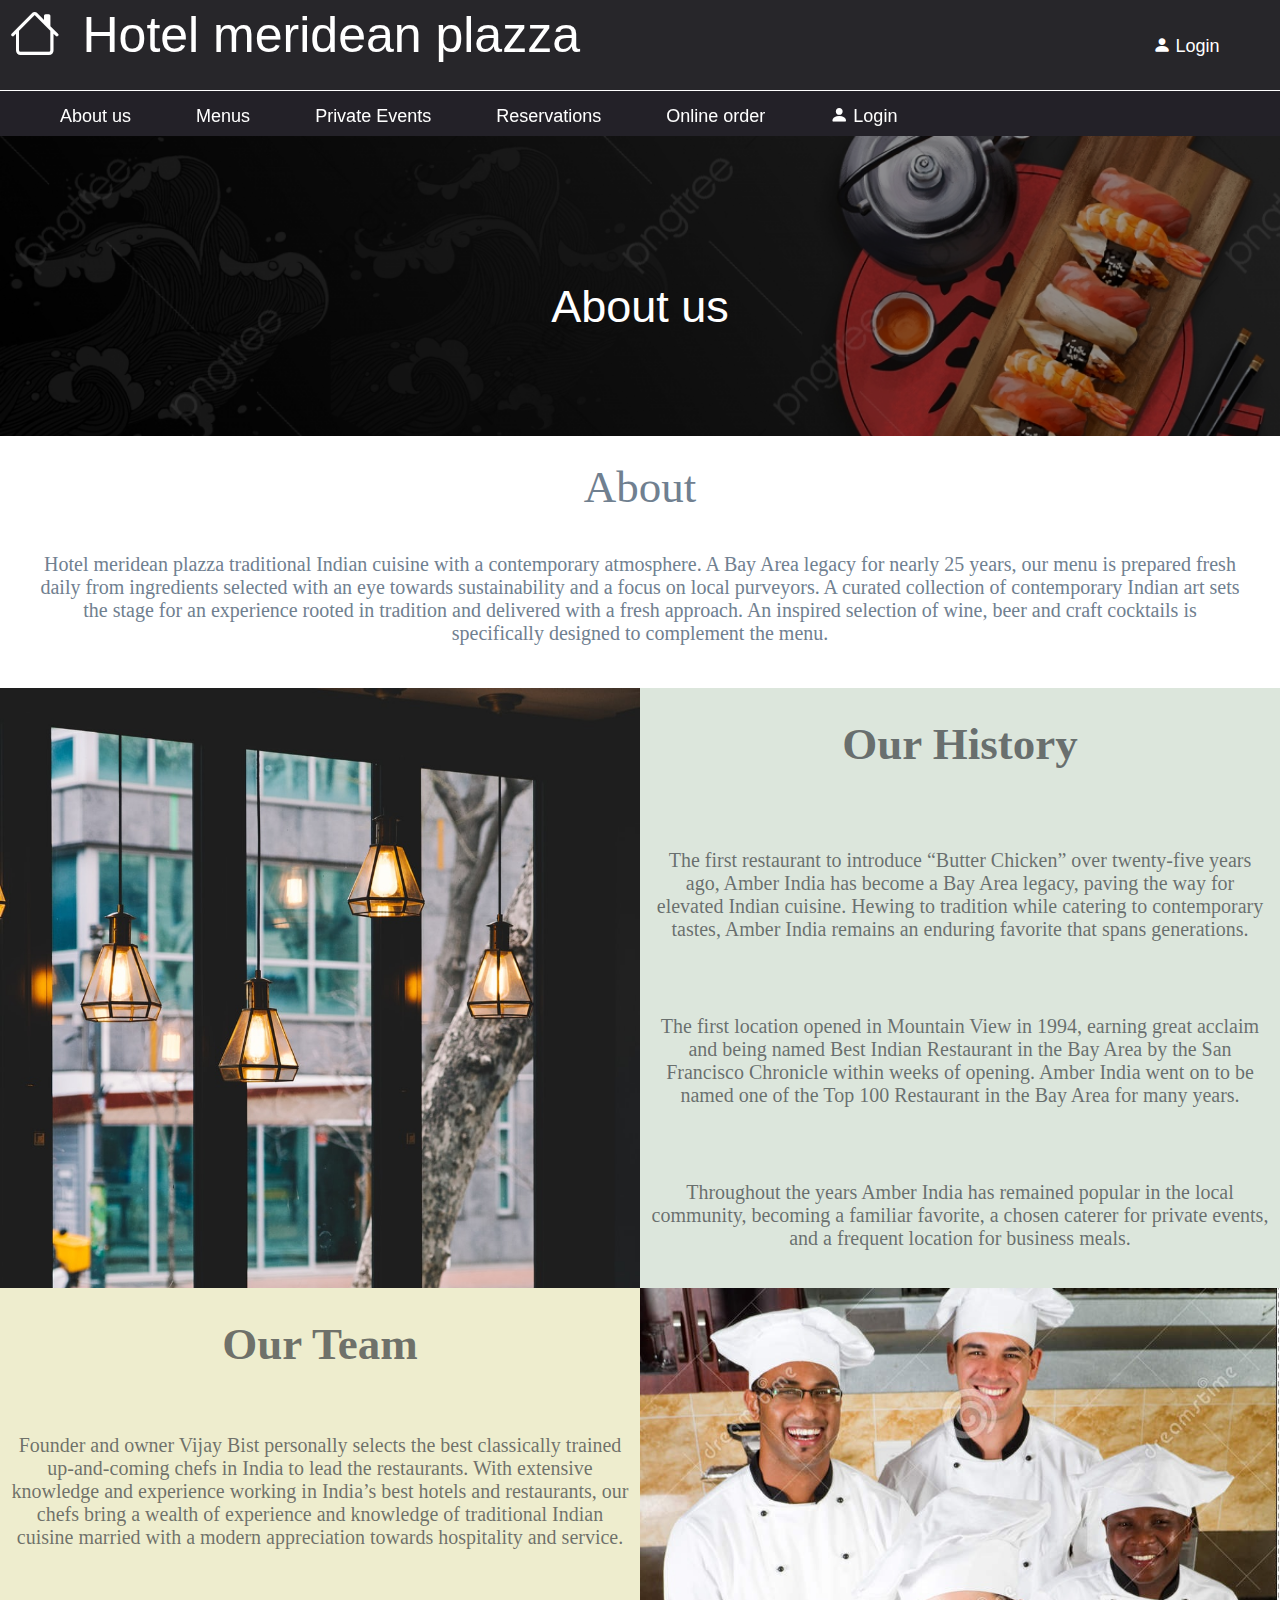
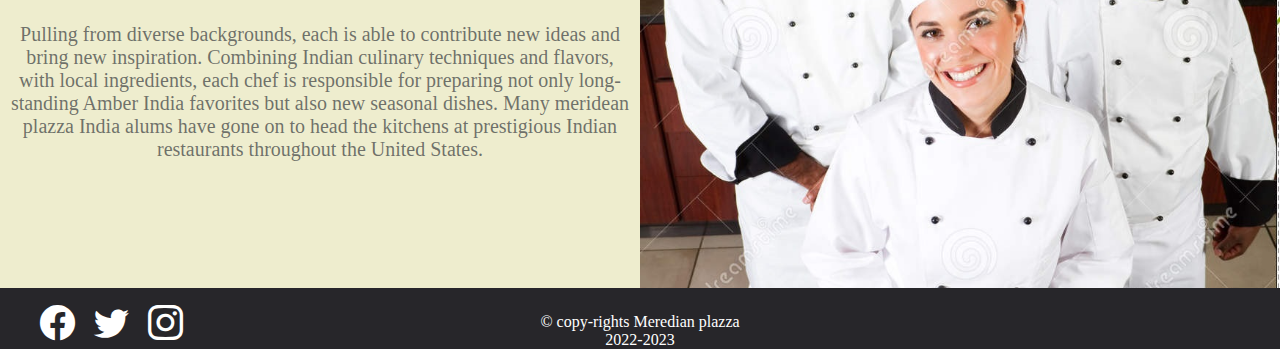
<file: index.html>
<!DOCTYPE html>
<html lang="en">

<head>
    <meta charset="UTF-8">
    <meta http-equiv="X-UA-Compatible" content="IE=edge">
    <meta name="viewport" content="width=device-width, initial-scale=1.0">
    <link rel="stylesheet" href="https://cdn.jsdelivr.net/npm/bootstrap-icons@1.8.3/font/bootstrap-icons.css">
    <link rel="stylesheet" href="./src/index.css">
    <link rel="stylesheet" href="./src/header-footer.css">
    <title>index page</title>
</head>

<body>
        <header>
            <span class="bi bi-house" style="margin-left: 10px;"></span>
            <span class="headings">Hotel meridean plazza</span>
            <span class="costumer_login">
                <span class="login" style="margin-left:50px;">
                    <a href="#" class="bi bi-person-fill"> Login</a>
                </span>
            </span>
        </header>
        <nav class="navbar">
            <ul class="nav_list">
                <li class="list_items"><a href="./index.html" class="list_anchor">About us</a> </li>
                <li class="list_items"><a href="./public/home.html" class="list_anchor">Menus</a></li>
                <li class="list_items"><a href="./public/privte-events.html" class="list_anchor">Private Events</a>
                </li>
                <li class="list_items"><a href="#" class="list_anchor">Reservations</a></li>
                <li class="list_items"><a href="#" class="list_anchor">Online order</a></li>
                <span class="login" style="margin-left:50px;">
                    <a href="../public/sign_up.html" class="bi bi-person-fill"> Login</a>
                </span>
            </ul>

        </nav>
        <section>
            <div class="main_image">
                <div class="shade_about">
                    <span class="aboutus_text"><a href="#">About us</a></span>
                </div>
            </div>
        </section>
        <section>
            <div class="about_info">
                <div class="a_infoheading">
                    <p>About</p>
                </div>
                <div class="a_para">
                    <p>
                        Hotel meridean plazza traditional Indian cuisine with a contemporary atmosphere.
                        A Bay Area legacy for nearly 25 years, our menu is prepared fresh daily from ingredients
                        selected with an eye towards sustainability and a focus on local purveyors. A curated collection
                        of
                        contemporary Indian art sets the stage for an experience rooted in tradition and delivered with
                        a fresh approach.
                        An inspired selection of wine,
                        beer and craft cocktails is specifically designed to complement the menu.
                    </p>
                </div>
            </div>
        </section>
        <section>
            <div class="history_section">
                <div class="dish_pic1">

                </div>
                <div class="history_info">
                    <h1 style=" font-size: 45px; margin-top: 30px;">Our History</h1>

                    <p style="padding: 10px; font-size: 20px;"> <br> <br> <br>
                        The first restaurant to introduce “Butter Chicken” over twenty-five years ago, Amber India has
                        become
                        a Bay Area legacy, paving the way for elevated Indian cuisine. Hewing to tradition while
                        catering to contemporary
                        tastes, Amber India remains an enduring favorite that spans generations. </p>
                    <br> <br> <br>
                    <p style="padding: 10px; font-size: 20px;">
                        The first location opened in Mountain View in 1994, earning great acclaim and being named Best
                        Indian
                        Restaurant in the Bay Area by the San Francisco Chronicle within weeks of opening. Amber India
                        went on to be
                        named one of the Top 100 Restaurant in the Bay Area for many years. </p>
                    <br> <br> <br>
                    <p style="padding: 10px; font-size: 20px;">
                        Throughout the years Amber India has remained popular in the local community, becoming a
                        familiar favorite,
                        a chosen caterer for private events, and a frequent location for business meals.
                    </p>
                    <br> <br> <br>

                    </p>
                </div>
            </div>
        </section>

        <section>
            <div class="team_section">
                <div class="team_info">
                    <h1 style=" font-size: 45px; margin-top: 30px;">Our Team</h1>
                    <br><br><br>
                    <p style="padding: 10px; font-size: 20px; text-align: center;">
                        Founder and owner Vijay Bist personally selects the best classically trained up-and-coming chefs
                        in India to lead the restaurants.
                        With extensive knowledge and experience working in India’s best hotels and restaurants, our
                        chefs bring a wealth of experience
                        and knowledge of traditional Indian cuisine married with a modern appreciation towards
                        hospitality and service.
                    </p>
                    <br> <br> <br>
                    <p style="padding: 10px; font-size: 20px; text-align: center;">
                        Pulling from diverse backgrounds, each is able to contribute new ideas and bring new
                        inspiration.
                        Combining Indian culinary techniques and flavors, with local ingredients, each chef is
                        responsible for preparing not
                        only long-standing Amber India favorites but also new seasonal dishes. Many meridean plazza
                        India alums have gone on to head
                        the kitchens at prestigious
                        Indian restaurants throughout the United States.
                    </p>
                    <br><br><br>
                </div>
                <div class="dish_pic2">

                </div>
            </div>
        </section>
    
    <footer>
        <div class="social_bar">
            <div class="social_items">
                <span style="color: black; font-size: 35px;">
                    <a class="bi bi-facebook" href="#" style="margin-left:10px"></a>
                </span>
                <span style="color: white; font-size: 35px;">
                    <a href="#" class="bi bi-twitter" style="margin-left:10px"></a>
                </span>
                <span style="color: white; font-size: 35px;">
                    <a href="#" class="bi bi-instagram" style="margin-left:10px"></a>
                </span>
            </div>

        </div>

        <div class="copy_rights">
            <div>&#169; copy-rights Meredian plazza </div>
            <div>2022-2023</div>
        </div>
  </footer>
    
</body>

</html>
</file>
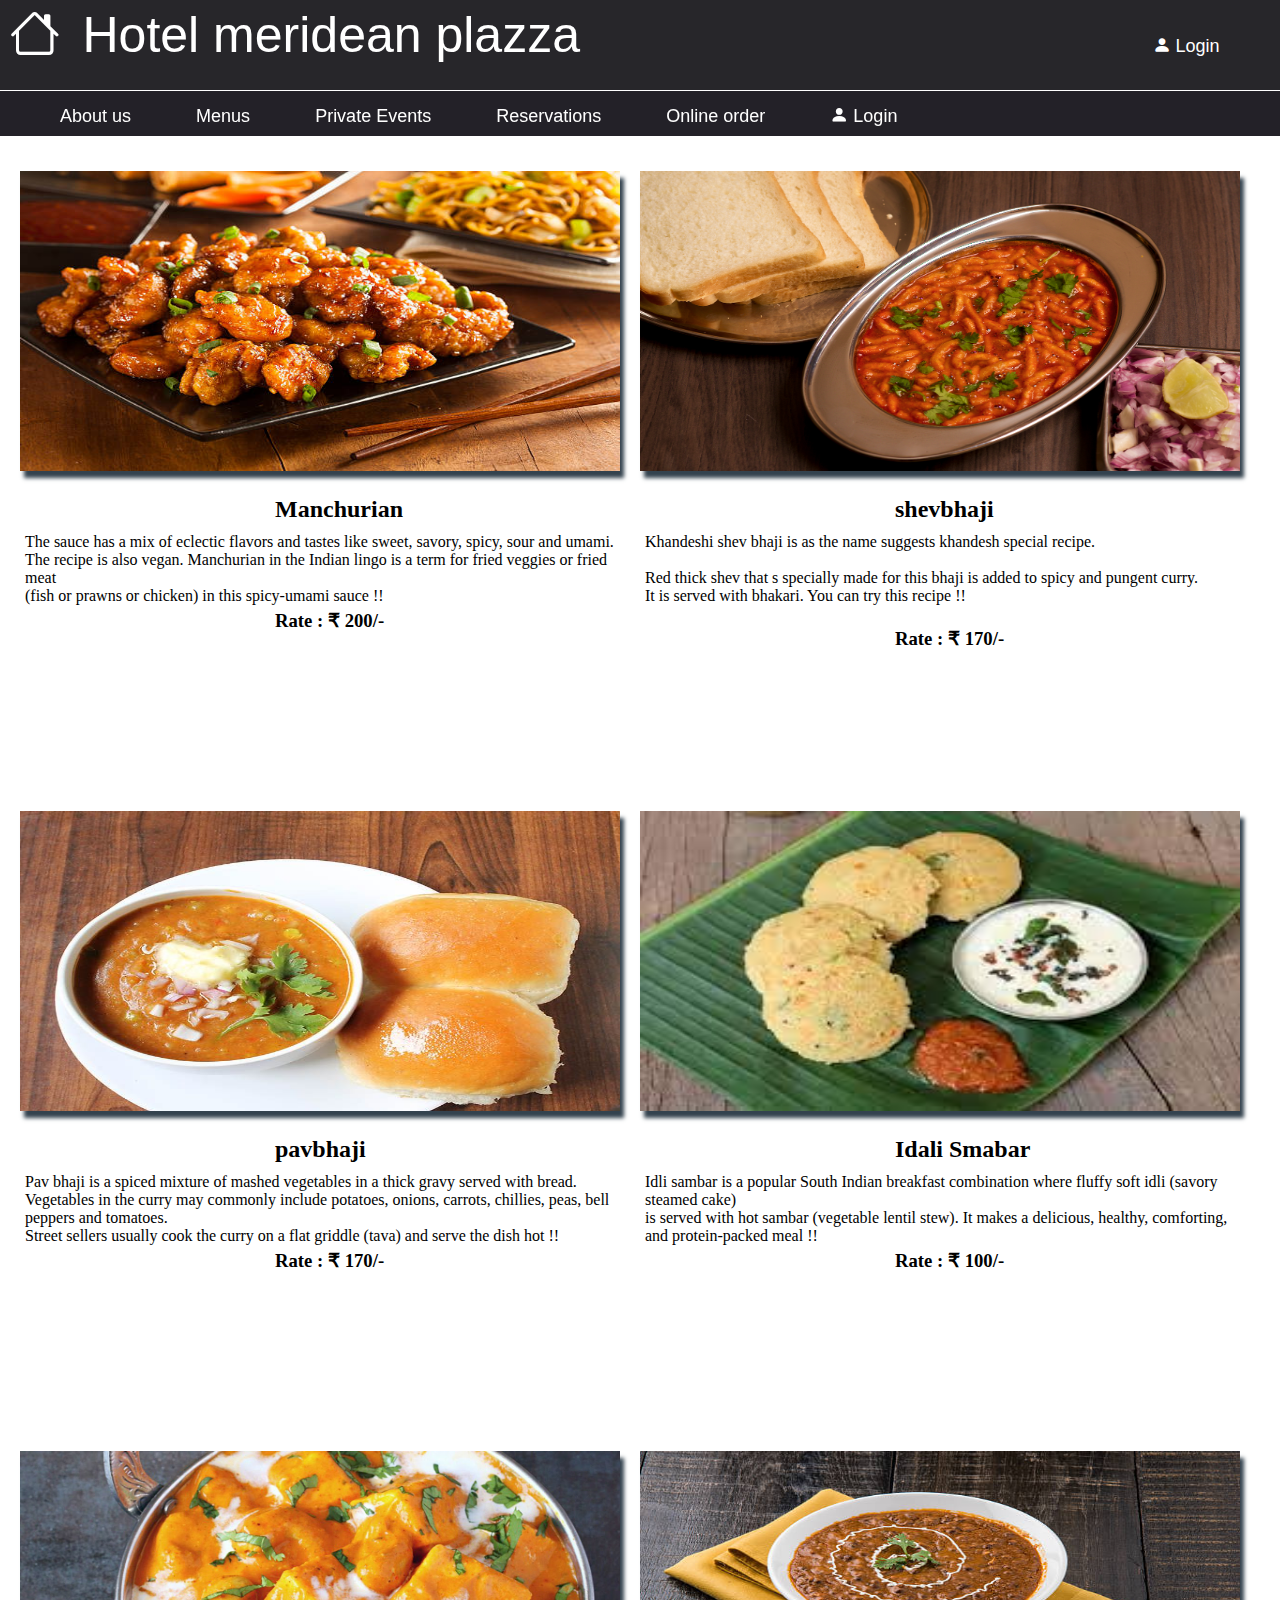
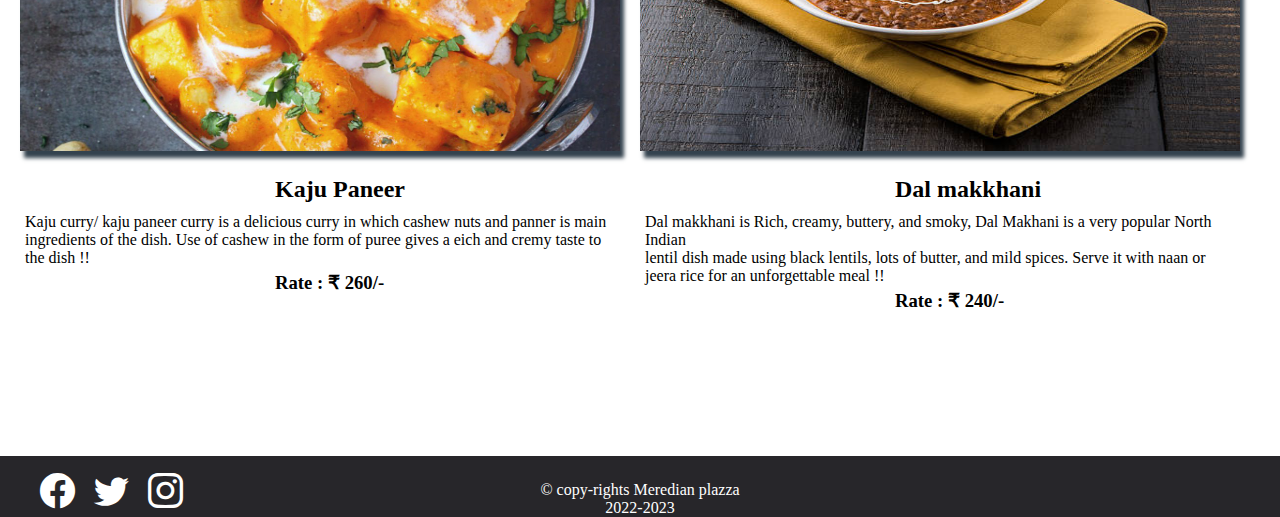
<file: public/home.html>
<!DOCTYPE html>
<html lang="en">

<head>
    <meta charset="UTF-8">
    <meta http-equiv="X-UA-Compatible" content="IE=edge">
    <meta name="viewport" content="width=device-width, initial-scale=1.0">
    <link rel="stylesheet" href="https://cdn.jsdelivr.net/npm/bootstrap-icons@1.8.3/font/bootstrap-icons.css">
    <link rel="stylesheet" href="../src/home.css">
    <link rel="stylesheet" href="../src/header-footer.css">
    <title>Menues</title>
</head>

<body>
    <header>
        <span class="bi bi-house" style="margin-left: 10px;"></span>
        <span class="headings">Hotel meridean plazza</span>
        <span class="costumer_login">
            <span class="login" style="margin-left:50px;">
                <a href="#" class="bi bi-person-fill"> Login</a>
            </span>
        </span>
    </header>
    <nav class="navbar">
        <ul class="nav_list">
            <li class="list_items"><a href="../index.html" class="list_anchor">About us</a> </li>
            <li class="list_items"><a href="../public/home.html" class="list_anchor">Menus</a></li>
            <li class="list_items"><a href="../public/privte-events.html" class="list_anchor">Private Events</a>
            </li>
            <li class="list_items"><a href="#" class="list_anchor">Reservations</a></li>
            <li class="list_items"><a href="#" class="list_anchor">Online order</a></li>
            <span class="login" style="margin-left:50px;">
                <a href="../public/sign_up.html" class="bi bi-person-fill"> Login</a>
            </span>
        </ul>

    </nav>
    <section style="height: 600px; padding:20px;">
        <div class="main_menu">
            <div class="dish_image1">
                <div class="card_header">
                 <img src="../public/assets/dish_pic1.jpg" alt="Manchurian" height="300px" width="100%">
                </div>
                <div class="card_body">
                    <h2 style="margin-top:20px; margin-left: 250px;">Manchurian</h2>
                </div>
                <div class="card_footer">
                    <p>
                        The sauce has a mix of eclectic flavors and tastes like sweet, savory, spicy,
                        sour and umami. <br>
                        The recipe is also vegan. Manchurian in the Indian lingo is a term for
                        fried veggies or fried meat <br>
                        (fish or prawns or chicken) in this spicy-umami sauce !!
                    </p>
                    <h3 style="margin:5px; margin-left: 250px;">Rate : &#8377; 200/-</h3>
                </div>
            </div>
            <div class="dish_image2">
                     <div class="card_header">
                          <img src="../public/assets/dish_pic2.png" alt="shevbhaji" height="300px" width="100%">
                </div>
                <div class="card_body">
                    <h2 style="margin-top:20px; margin-left: 250px;">shevbhaji</h2>
                </div>
                <div class="card_footer">
                    <p>
                        Khandeshi shev bhaji is as the name suggests khandesh special recipe.
                        <br> <br>
                         Red thick shev that s specially made for this bhaji is added to spicy and pungent curry. 
                         <br> 
                        It is served with bhakari. You can try this recipe !!
                        <br> <br>
                    </p>
                    <h3 style="margin:5px; margin-left: 250px;">Rate : &#8377; 170/-</h3>
                </div>
            </div>
        </div>
    </section>
     <section style="height: 600px; padding:20px;">
        <div class="main_menu">
        <div class="dish_image3">
            <div class="card_header">
                 <img src="../public/assets/dish_pic3.jpg" alt="pavbhaji" height="300px" width="100%">
       </div>
       <div class="card_body">
           <h2 style="margin-top:20px; margin-left: 250px;">pavbhaji</h2>
       </div>
       <div class="card_footer">
           <p>
            Pav bhaji is a spiced mixture of mashed vegetables in a thick gravy served with bread. 
            <br>
            Vegetables in the curry may commonly include potatoes, onions, carrots, chillies, peas, 
            bell peppers and tomatoes. 
            <br>
            Street sellers usually cook the curry on a flat griddle (tava) and serve the dish hot !!                                                      
           </p>
           <h3 style="margin:5px; margin-left: 250px;">Rate : &#8377; 170/-</h3>
       </div>
   </div>
   <div class="dish_image4">
    <div class="card_header">
         <img src="../public/assets/dish_pic4.jpg" alt="idali" height="300px" width="100%">
</div>
<div class="card_body">
   <h2 style="margin-top:20px; margin-left: 250px;">Idali Smabar</h2>
</div>
<div class="card_footer">
   <p>
    Idli sambar is a popular South Indian breakfast combination where fluffy soft idli (savory steamed cake) <br> 
    is served with hot sambar (vegetable lentil stew).
     It makes a delicious, healthy, comforting, and protein-packed meal !!
   </p>
   <h3 style="margin:5px; margin-left: 250px;">Rate : &#8377; 100/-</h3>
</div>
</div>
     </section>
     
     <section style="height: 600px; padding:20px;">
        <div class="main_menu">
            <div class="dish_image1">
                <div class="card_header">
                          <img src="../public/assets/dish_pic5.jpg" alt="Kaju-panir" height="300px" width="100%">
                </div>
                <div class="card_body">
                    <h2 style="margin-top:20px; margin-left: 250px;">Kaju Paneer</h2>
                </div>
                <div class="card_footer">
                    <p>
                        Kaju curry/ kaju paneer curry is a delicious curry in which cashew nuts and panner is main 
                        ingredients of the dish. 
                        Use of cashew in the form of puree gives a eich and cremy taste to the dish !!
                    </p>
                    <h3 style="margin:5px; margin-left: 250px;">Rate : &#8377; 260/-</h3>
                </div>
            </div>
            <div class="dish_image2">
                     <div class="card_header">
                          <img src="../public/assets/dish_pic6.jpg" alt="Dal makkhani" height="300px" width="100%">
                </div>
                <div class="card_body">
                    <h2 style="margin-top:20px; margin-left: 250px;">Dal makkhani</h2>
                </div>
                <div class="card_footer">
                    <p>
                        Dal makkhani is Rich, creamy, buttery, and smoky, Dal Makhani is a very popular North Indian <br>
                         lentil dish made using black lentils, lots of butter, and mild spices.
                         Serve it with naan or jeera rice for an unforgettable meal !!
                    </p>
                    <h3 style="margin:5px; margin-left: 250px;">Rate : &#8377; 240/-</h3>
                </div>
            </div>
        </div>
    </section>
       
    <footer>
        <div class="social_bar">
            <div class="social_items">
                <span style="color: white; font-size: 35px;">
                    <a class="bi bi-facebook" href="#" style="margin-left:10px"></a>
                </span>
                <span style="color: white; font-size: 35px;">
                    <a href="#" class="bi bi-twitter" style="margin-left:10px"></a>
                </span>
                <span style="color: white; font-size: 35px;">
                    <a href="#" class="bi bi-instagram" style="margin-left:10px"></a>
                </span>
            </div>
        </div>
        <div class="copy_rights">
             
            <div>&#169; copy-rights Meredian plazza </div>
                                 <div>2022-2023</div>
        </div>
    </footer>
</body>
</html>
</file>
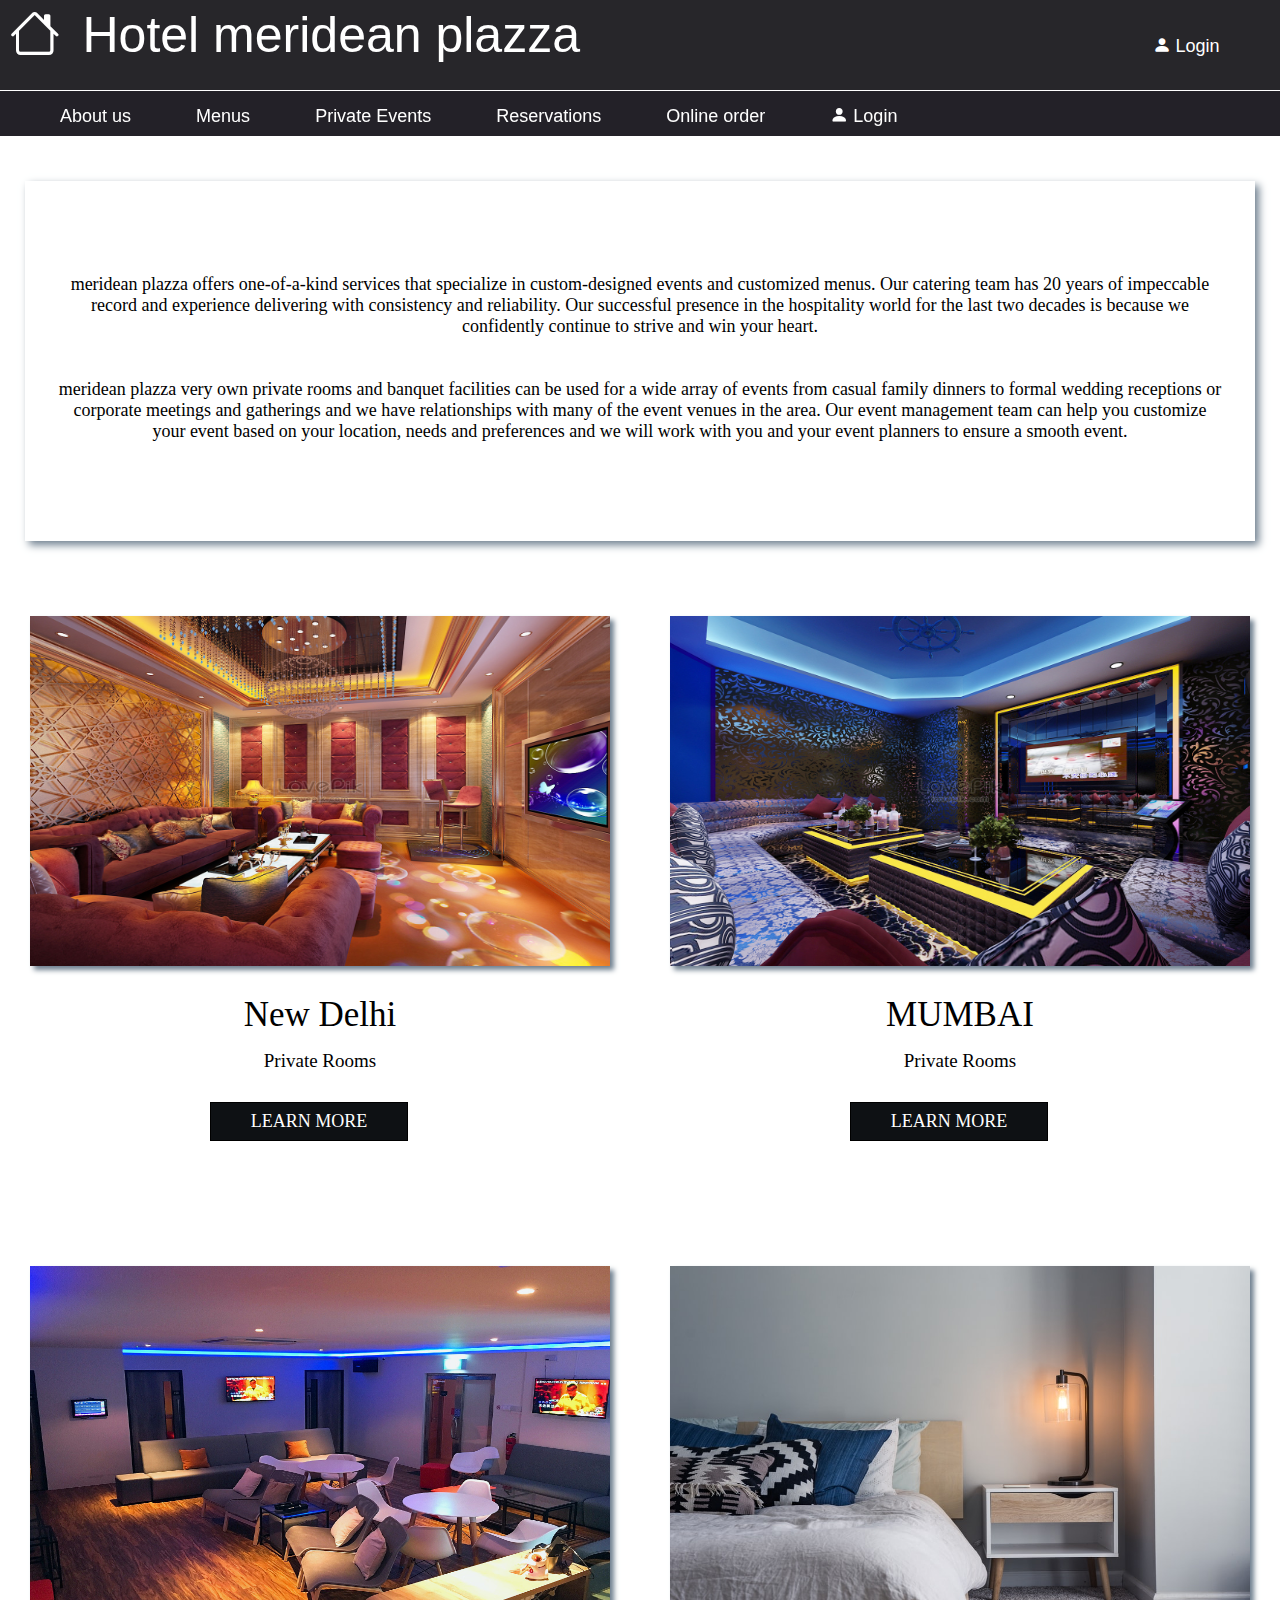
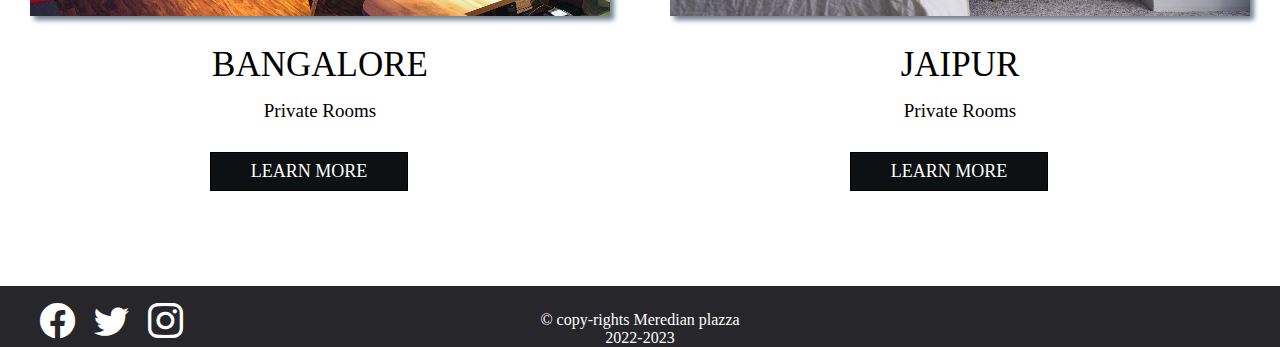
<file: public/privte-events.html>
<!DOCTYPE html>
<html lang="en">

<head>
    <meta charset="UTF-8">
    <meta http-equiv="X-UA-Compatible" content="IE=edge">
    <meta name="viewport" content="width=device-width, initial-scale=1.0">
    <link rel="stylesheet" href="https://cdn.jsdelivr.net/npm/bootstrap-icons@1.8.3/font/bootstrap-icons.css">
    <link rel="stylesheet" href="../src/home.css">
    <link rel="stylesheet" href="../src/header-footer.css">
    <link rel="stylesheet" href="../src/private.css">
    <title>Menues</title>
</head>

<body>
    <header>
        <span class="bi bi-house" style="margin-left: 10px;"></span>
        <span class="headings">Hotel meridean plazza</span>
        <span class="costumer_login">
            <span class="login" style="margin-left:50px;">
                <a href="#" class="bi bi-person-fill"> Login</a>
            </span>
        </span>
    </header>
    <nav class="navbar">
        <ul class="nav_list">
            <li class="list_items"><a href="../index.html" class="list_anchor">About us</a> </li>
            <li class="list_items"><a href="../public/home.html" class="list_anchor">Menus</a></li>
            <li class="list_items"><a href="../public/privte-events.html" class="list_anchor">Private Events</a>
            </li>
            <li class="list_items"><a href="#" class="list_anchor">Reservations</a></li>
            <li class="list_items"><a href="#" class="list_anchor">Online order</a></li>
            <span class="login" style="margin-left:50px;">
                <a href="../public/sign_up.html" class="bi bi-person-fill"> Login</a>
            </span>
        </ul>

    </nav>
    <section style="height: 450px; display: flex; align-items:center; justify-content: center;">
        <div class="Events_info">
            <div class="Events_text">
                <br> <br> <br>
                meridean plazza offers one-of-a-kind services that specialize in custom-designed events and customized
                menus.
                Our catering team has 20 years of impeccable record and experience delivering with consistency and
                reliability. Our successful presence in the hospitality world for the last two decades is because we
                confidently continue to strive and win your heart.
                <br> <br> <br>
                meridean plazza very own private rooms and banquet facilities can be used for a wide array of events
                from casual family dinners to formal wedding receptions or corporate meetings and gatherings and we have
                relationships with many of the event venues in the area. Our event management team can help you
                customize your event based on your location,
                needs and preferences and we will work with you and your event planners to ensure a smooth event.
            </div>
        </div>

    </section>

    <section style="height: 650px;">
        <div class="main_room" style="display: flex;">
            <div class="room_contruction">
                <div class="room_header" style="padding: 10px;">
                    <img class="room_pic" src="../public/assets/private_room2.jpg" alt="" height="350px" width="100%">
                </div>
                <div class="room_body">
                    <div> New Delhi </div>
                    <div style="font-size: 19px; padding: 15px; font-family: 'Times New Roman', Times, serif;">
                        <span>Private Rooms</span>
                    </div>
                </div>

                <div class="room_footer">
                    <div class="learn_more"><a href="#">LEARN MORE</a></div>
                </div>

            </div>

            <div class="room_contruction">
                <div class="room_header" style="padding: 10px;">
                    <img class="room_pic" src="../public/assets/private_room3.jpg" alt="" height="350px" width="100%">
                </div>
                <div class="room_body">
                    <div> MUMBAI </div>
                    <div style="font-size: 19px; padding: 15px; font-family: 'Times New Roman', Times, serif;">
                        <span>Private Rooms</span>
                    </div>
                </div>

                <div class="room_footer">
                    <div class="learn_more"><a href="#">LEARN MORE</a></div>
                </div>

            </div>

        </div>
    </section>


    <section style="height: 650px; ">
        <div class="main_room" style="display: flex;">
            <div class="room_contruction">
                <div class="room_header" style="padding: 10px;">
                    <img class="room_pic" src="../public/assets/private_room4.jpg" alt="" height="350px" width="100%">
                </div>
                <div class="room_body">
                    <div>BANGALORE</div>
                    <div style="font-size: 19px; padding: 15px; font-family: 'Times New Roman', Times, serif;">
                        <span>Private Rooms</span>
                    </div>
                </div>

                <div class="room_footer">
                    <div class="learn_more"><a href="#">LEARN MORE</a></div>
                </div>

            </div>

            <div class="room_contruction">
                <div class="room_header" style="padding: 10px;">
                    <img class="room_pic" src="../public/assets/priavte_room5.jpg" alt="" height="350px" width="100%">
                </div>
                <div class="room_body">
                    <div>JAIPUR</div>
                    <div style="font-size: 19px; padding: 15px; font-family: 'Times New Roman', Times, serif;">
                        <span>Private Rooms</span>
                    </div>
                </div>

                <div class="room_footer">
                    <div class="learn_more"><a href="#">LEARN MORE</a></div>
                </div>

            </div>

        </div>
    </section>


    <footer>
        <div class="social_bar">
            <div class="social_items">
                <span style="color: white; font-size: 35px;">
                    <a class="bi bi-facebook" href="#" style="margin-left:10px"></a>
                </span>
                <span style="color: white; font-size: 35px;">
                    <a href="#" class="bi bi-twitter" style="margin-left:10px"></a>
                </span>
                <span style="color: white; font-size: 35px;">
                    <a href="#" class="bi bi-instagram" style="margin-left:10px"></a>
                </span>
            </div>
        </div>
        <div class="copy_rights">

            <div>&#169; copy-rights Meredian plazza </div>
            <div>2022-2023</div>
        </div>

    </footer>
</body>
</html>
</file>
<file: src/index.css>
.main_image {
    background-repeat: no-repeat;
    background-size: cover;
    background-image: url(../public/assets/mainpic.jpg);
    height: 300px;
}

.shade_about {
    height: 300px;
    width: 100%;
    background-color: rgba(0, 0, 0, 0.4);
    color: white;
    text-align: center;
    font-family: 'Trebuchet MS', 'Lucida Sans Unicode', 'Lucida Grande', 'Lucida Sans', Arial, sans-serif;
    font-size: 45px;
}

.aboutus_text {
    position: relative;
    top: 145px;
}

.about_info {
    background-color: white;
}

.a_infoheading {
    text-align: center;
    padding: 5px;
    margin-top: 20px;
    font-size: 45px;
    color: slategray;
}

.a_para>p {
    text-align: center;
    font-size: 20px;
    height: 100px;
    margin: 20px;
    padding: 15px;
    font-family: 'Times New Roman', Times, serif;
    color: slategray;

}
 
.history_section {
    display: flex;
}

.dish_pic1 {
    height: 600px;
    width: 50%;
    background-image: url(../public/assets/pic1.jpg);
    background-repeat: no-repeat;
    background-size: cover;
}

.history_info {
    height: 600px;
    width: 50%;
    text-align: center;
    background-color: rgb(220, 230, 220);
    color: rgba(54, 58, 61, 0.7);
}

.team_section {
    display: flex;
}

.dish_pic2 {
    height: 600px;
    width: 50%;
    background-image: url(../public/assets/chef4.jpg);
    background-repeat: no-repeat;
    background-size: cover;
}

.team_info {
    height: 600px;
    width: 50%;
    text-align: center;
    background-color: rgb(238, 237, 206);
    color: rgba(54, 58, 61, 0.7);
}
</file>
<file: src/header-footer.css>
* {
    margin: 0px;
    padding: 0px;
}

header {
    background-color: rgba(16, 14, 19, 0.9);
    color: white;
    font-size: 50px;
    height: 90px;
    line-height: 70px;
}

.headings {
    padding: 10px;
    font-family: sans-serif;
    ;
}

.costumer_login {
    text-decoration: none;
    font-size: 18px;
    margin-left: 500px;
}

span>a {
    text-decoration: none;
    color: white;
    font-family: sans-serif;
}

.navbar {
    background-color: rgba(11, 9, 17, 0.9);
    font-size: 18px;
    font-family: sans-serif;
    border-top: 1px solid white;
    padding: 10px;
    height: 25px;
    position: sticky;
    top: 0px;
    z-index: 1;
}

.list_items {
    margin-left: 40px;
    list-style: none;
    display: inline;
    line-height: 30px;
   
}

.list_anchor {
    text-decoration: none;
    color: white;
    padding: 10px;
  
}

 a:hover{
       color: rgb(101, 105, 38);
}

.toggle {
    color: white;
    margin-left: 450px;
}

.social_bar{
    height: 25px;
    background-color: rgba(16, 14, 19, 0.9);
}
.social_items{
    position: relative;
    top: 16px;
    margin-left: 30px;
    
}
.copy_rights{
    background-color:rgba(16, 14, 19, 0.9);
    color: white;
     text-align: center;
}
</file>
<file: src/home.css>
.card_header{
    height: 300px;
    width: 100%;
    background-repeat: no-repeat;
    background-size: cover;
    box-shadow: 4px 7px 4px rgb(51, 66, 78);
    margin-top: 15px;
    
}
.card_body{
   padding: 5px;  
 
}
.card_footer{
     padding: 5px;
     
}
.dish_image1,.dish_image2,.dish_image3,.dish_image4,.dish_image5,.dish_image6{
 
    margin-right: 20px;
   width: 50%;
}

.main_menu{
     display: flex;
}
</file>
<file: src/private.css>
.Events_info{
    text-align: center;
    font-size: 18px;
    height: 300px;
    padding: 30px;
    width: 1170px;
    box-shadow: 4px 4px 8px slategray;
}

.room_contruction{
    width: 55%;  
    padding: 20px;
}

.room_pic{
      box-shadow: 4px 4px 5px slategrey;
}
 
.room_body{
     text-align: center;
     font-size: 35px;
     font-family: 'Times New Roman', Times, serif;
     padding: 15px;
}

.room_footer{
     text-align: center;
     font-size: 18px;
     font-family: 'Times New Roman', Times, serif;
}

.room_footer a{
      text-decoration: none;

}

.learn_more{
    border: 1px solid black;
    background-color: rgb(14, 17, 20);
    padding:8px;
    width: 180px;
    position: relative;
    left: 190px;
}

.learn_more a{
    color: white;
}

.learn_more:hover{
     background-color: white;
     transition: 1.2s;
}

.learn_more:hover a{
     color: black;
}
</file>
